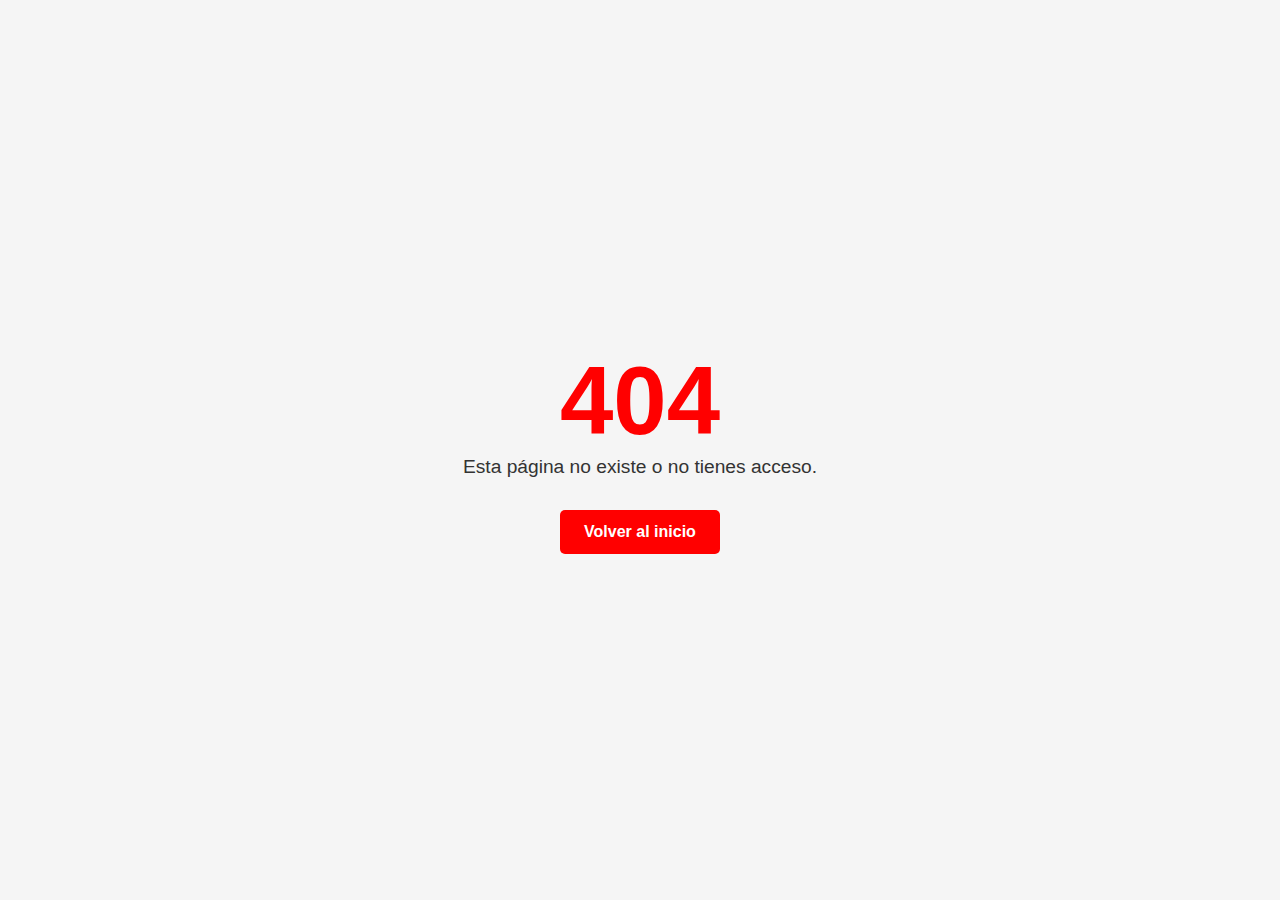
<file: errorPage.html>
<!DOCTYPE html>
<html lang="es">
<head>
  <meta charset="UTF-8" />
  <meta name="viewport" content="width=device-width, initial-scale=1.0"/>
  <title>Error - Página no encontrada</title>
  <link rel="stylesheet" href="style.css" />
  <style>
    .error-page {
      display: flex;
      flex-direction: column;
      align-items: center;
      justify-content: center;
      height: 100vh;
      text-align: center;
      color: #333;
    }

    .error-page h1 {
      font-size: 6rem;
      color: #ff0000;
    }

    .error-page p {
      font-size: 1.2rem;
      margin-bottom: 2rem;
    }

    .error-page a {
      background-color: #ff0000;
      color: white;
      padding: 0.8rem 1.5rem;
      border-radius: 5px;
      text-decoration: none;
      font-weight: bold;
      transition: background-color 0.3s ease;
    }

    .error-page a:hover {
      background-color: #cc0000;
    }
  </style>
</head>
<body>
  <div class="error-page">
    <h1>404</h1>
    <p>Esta página no existe o no tienes acceso.</p>
    <a href="index.html">Volver al inicio</a>
  </div>
</body>
</html>
</file>
<file: style.css>
* {
  box-sizing: border-box;
  margin: 0;
  padding: 0;
  font-family: "Segoe UI", sans-serif;
}

body {
  background-color: #f5f5f5;
  display: flex;
  align-items: center;
  justify-content: center;
  height: 100vh;
}

.login-container {
  width: 100%;
  max-width: 400px;
  padding: 2rem;
  background-color: white;
  box-shadow: 0 0 20px rgba(0,0,0,0.1);
  border-radius: 8px;
}

.login-box .logo {
  font-size: 2rem;
  font-weight: bold;
  color: #ff0000;
  text-align: center;
  margin-bottom: 1.5rem;
}

.login-box h2 {
  text-align: center;
  margin-bottom: 2rem;
}

form {
  display: flex;
  flex-direction: column;
}

label {
  font-size: 0.9rem;
  margin-bottom: 0.3rem;
  margin-top: 1rem;
}

input {
  padding: 0.6rem;
  border: 1px solid #ccc;
  border-radius: 5px;
  outline: none;
  transition: border-color 0.3s ease;
}

input:focus {
  border-color: #ff0000;
}

button {
  margin-top: 2rem;
  padding: 0.8rem;
  background-color: #ff0000;
  color: white;
  border: none;
  border-radius: 5px;
  font-weight: bold;
  cursor: pointer;
  transition: background-color 0.3s ease;
}

button:hover {
  background-color: #cc0000;
}

.links {
  text-align: center;
  margin-top: 1.5rem;
}

.links a {
  color: #555;
  font-size: 0.9rem;
  display: block;
  margin: 0.3rem 0;
  text-decoration: none;
  transition: color 0.2s ease;
}

.links a:hover {
  color: #ff0000;
}
</file>
